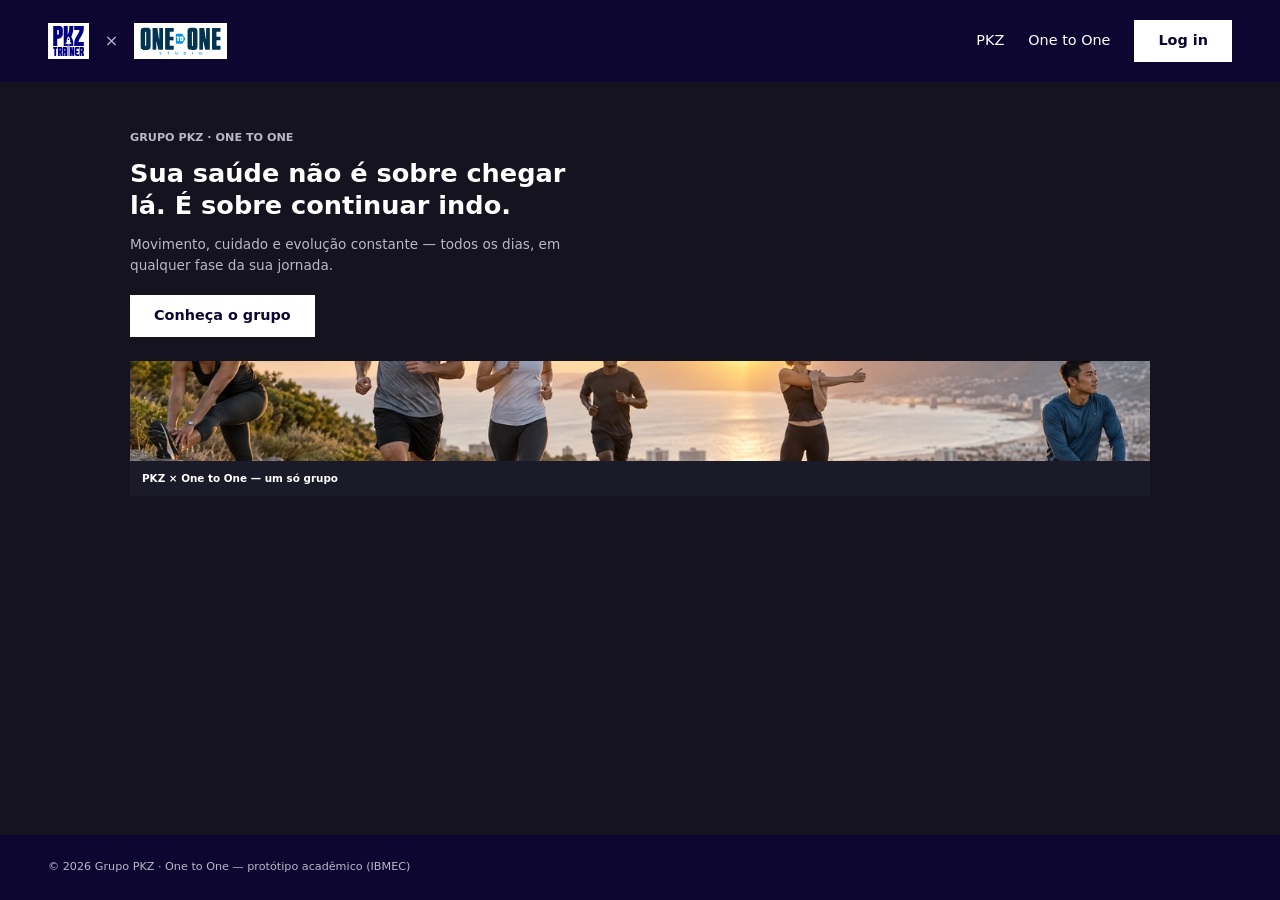
<file: src/html/index.html>
<!DOCTYPE html>
<html lang="pt-BR">
<head>
    <meta charset="UTF-8">
    <meta name="viewport" content="width=device-width, initial-scale=1.0">
    <title>Grupo PKZ - One to One</title>
    <link rel="stylesheet" href="../css/index.css">
</head>
<body>
    <!-- Cabeçalho: logos e navegação -->
  <header>
    <div class="marcas">
      <a href="#pkz">
        <img src="../../midias/logo-pkz.svg" alt="Logo PKZ">
      </a>
      <span>×</span>
      <a href="#one-to-one">
        <img src="../../midias/logo-one-to-one.svg" alt="Logo One to One">
      </a>
    </div>

    <nav>
      <!-- Links internos: o href aponta para o id da seção -->
      <a href="#pkz">PKZ</a>
      <a href="#one-to-one">One to One</a>
      <a href="login.html" class="botao">Log in</a>
    </nav>
  </header>

  <main>

    <!-- Seção principal (hero) -->
    <section id="grupo" class="hero">
      <p class="eyebrow">GRUPO PKZ · ONE TO ONE</p>

      <h1>Sua saúde não é sobre chegar lá. É sobre continuar indo.</h1>

      <p>
        Movimento, cuidado e evolução constante — todos os dias,
        em qualquer fase da sua jornada.
      </p>

      <a href="#pkz" class="botao">Conheça o grupo</a>

      <!-- figure + figcaption: imagem com legenda -->
      <figure>
        <img
          src="../../midias/hub_banner.jpg"
          alt="Pessoas se exercitando ao ar livre, com a cidade e o pôr do sol ao fundo"
        >
        <figcaption>PKZ × One to One — um só grupo</figcaption>
      </figure>
    </section>
  </main>

  <!-- Rodapé -->
  <footer>
    <p>&copy; 2026 Grupo PKZ · One to One — protótipo acadêmico (IBMEC)</p>
  </footer>
</body>
</html>
</file>
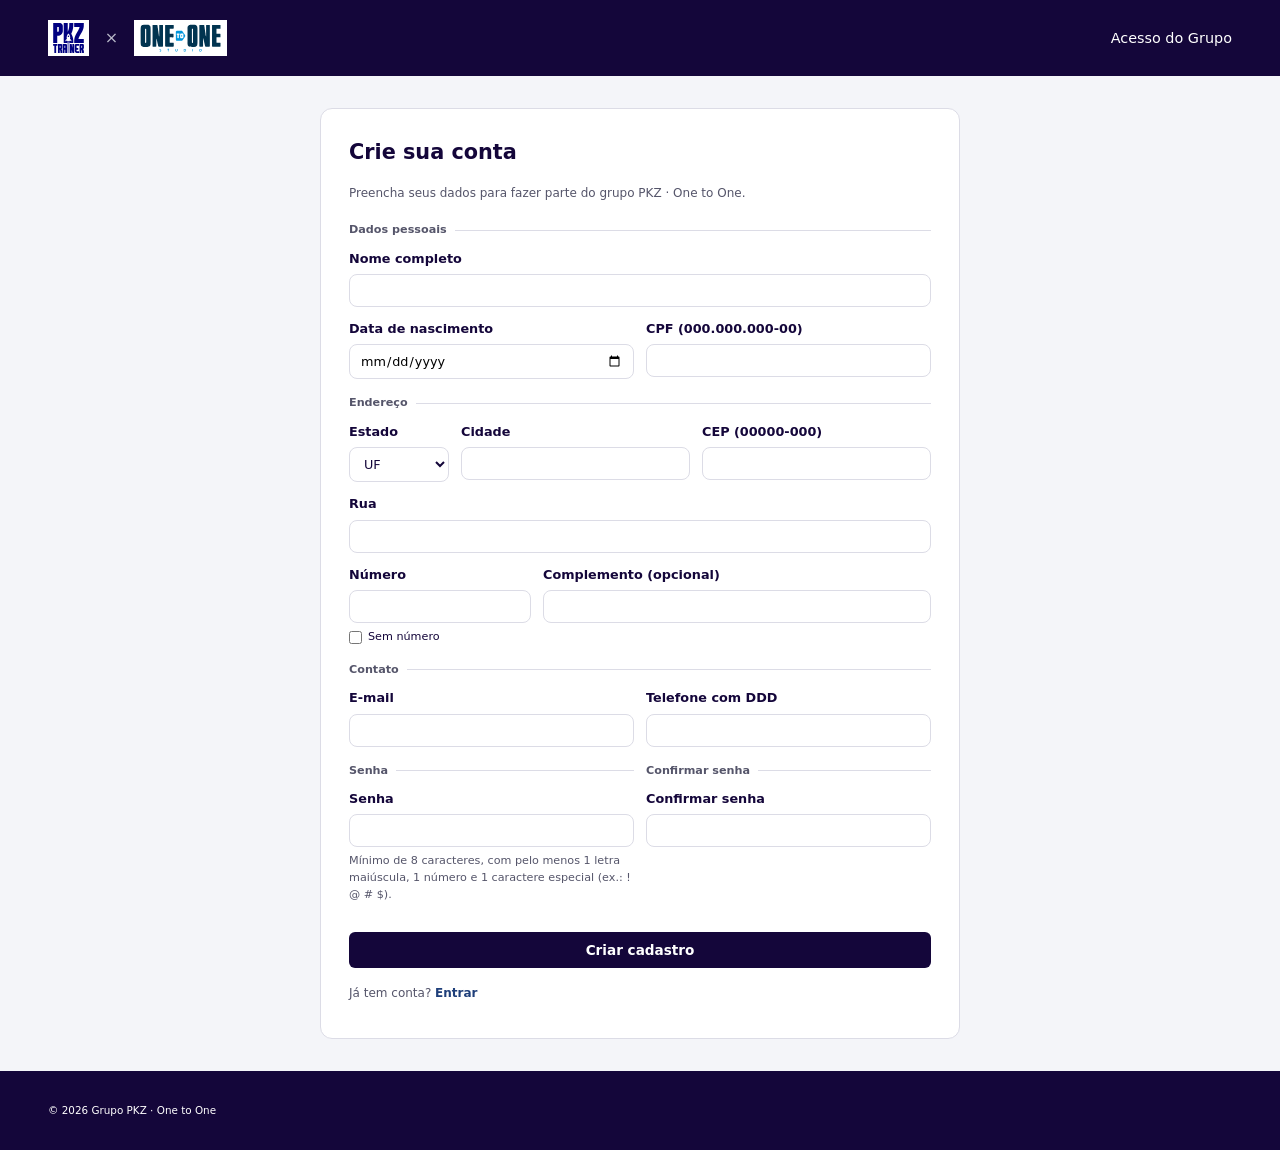
<file: src/html/cadastro.html>
<!DOCTYPE html>
<html lang="pt-BR">
<head>
    <meta charset="UTF-8">
    <meta name="viewport" content="width=device-width, initial-scale=1.0">
    <title>Criar cadastro - PKZ · One to One</title>
    <link rel="stylesheet" href="../css/login.css">
    <link rel="stylesheet" href="../css/cadastro.css">
</head>
<body>
  <!-- Cabeçalho: logos e link de acesso -->
  <header>
    <div class="marcas">
      <a href="index.html">
        <img src="../../midias/logo-pkz.svg" alt="Logo PKZ">
      </a>
      <span>×</span>
      <a href="index.html">
        <img src="../../midias/logo-one-to-one.svg" alt="Logo One to One">
      </a>
    </div>

    <nav>
      <a href="index.html">Acesso do Grupo</a>
    </nav>
  </header>

  <main>

    <!-- Cartão de acesso: formulário de cadastro -->
    <section class="acesso">

      <div id="cadastro">
        <h1 id="titulo-cadastro">Crie sua conta</h1>

        <p>Preencha seus dados para fazer parte do grupo PKZ · One to One.</p>

        <form id="form-cadastro" action="#" method="post">

          <!-- Sessão 1: dados pessoais -->
          <fieldset>
            <legend>Dados pessoais</legend>

            <!-- .campo = label + input empilhados; for/id ligam os dois -->
            <div class="campo">
              <label for="nome">Nome completo</label>
              <input
                type="text"
                id="nome"
                name="nome"
                required
              >
            </div>

            <!-- .linha = campos lado a lado -->
            <div class="linha">
              <div class="campo">
                <label for="nascimento">Data de nascimento</label>
                <input
                  type="date"
                  id="nascimento"
                  name="nascimento"
                  required
                >
              </div>

              <div class="campo">
                <label for="cpf">CPF (000.000.000-00)</label>
                <input
                  type="text"
                  id="cpf"
                  name="cpf"
                  required
                >
              </div>
            </div>
          </fieldset>

          <!-- Sessão 2: endereço -->
          <fieldset>
            <legend>Endereço</legend>

            <div class="linha">
              <div class="campo campo-pequeno">
                <label for="estado">Estado</label>
                <select id="estado" name="estado" required>
                  <option value="">UF</option>
                  <option value="AC">AC</option>
                  <option value="AL">AL</option>
                  <option value="AP">AP</option>
                  <option value="AM">AM</option>
                  <option value="BA">BA</option>
                  <option value="CE">CE</option>
                  <option value="DF">DF</option>
                  <option value="ES">ES</option>
                  <option value="GO">GO</option>
                  <option value="MA">MA</option>
                  <option value="MT">MT</option>
                  <option value="MS">MS</option>
                  <option value="MG">MG</option>
                  <option value="PA">PA</option>
                  <option value="PB">PB</option>
                  <option value="PR">PR</option>
                  <option value="PE">PE</option>
                  <option value="PI">PI</option>
                  <option value="RJ">RJ</option>
                  <option value="RN">RN</option>
                  <option value="RS">RS</option>
                  <option value="RO">RO</option>
                  <option value="RR">RR</option>
                  <option value="SC">SC</option>
                  <option value="SP">SP</option>
                  <option value="SE">SE</option>
                  <option value="TO">TO</option>
                </select>
              </div>

              <div class="campo">
                <label for="cidade">Cidade</label>
                <input
                  type="text"
                  id="cidade"
                  name="cidade"
                  required
                >
              </div>

              <div class="campo">
                <label for="cep">CEP (00000-000)</label>
                <input
                  type="text"
                  id="cep"
                  name="cep"
                  required
                >
              </div>
            </div>

            <div class="campo">
              <label for="rua">Rua</label>
              <input
                type="text"
                id="rua"
                name="rua"
                required
              >
            </div>

            <div class="linha">
              <div class="campo campo-pequeno">
                <label for="numero">Número</label>
                <input
                  type="text"
                  id="numero"
                  name="numero"
                  required
                >

                <!-- Marcado: desativa o campo Número (endereço sem número) -->
                <div class="sem-numero">
                  <input type="checkbox" id="sem-numero" name="sem-numero" value="sim">
                  <label for="sem-numero">Sem número</label>
                </div>
              </div>

              <!-- Complemento é opcional (nem todo endereço tem) -->
              <div class="campo">
                <label for="complemento">Complemento (opcional)</label>
                <input
                  type="text"
                  id="complemento"
                  name="complemento"
                >
              </div>
            </div>
          </fieldset>

          <!-- Sessão 3: contato -->
          <fieldset>
            <legend>Contato</legend>

            <div class="linha">
              <div class="campo">
                <label for="email">E-mail</label>
                <input
                  type="email"
                  id="email"
                  name="email"
                  required
                >
              </div>

              <div class="campo">
                <label for="telefone">Telefone com DDD</label>
                <input
                  type="tel"
                  id="telefone"
                  name="telefone"
                  required
                >
              </div>
            </div>
          </fieldset>

          <!-- Sessões 4 e 5 lado a lado: senha e confirmar senha -->
          <div class="linha">
            <!-- Sessão 4: senha -->
            <fieldset>
              <legend>Senha</legend>

              <!-- As regras da senha são conferidas no script, no fim da página -->
              <div class="campo">
                <label for="senha">Senha</label>
                <input
                  type="text"
                  id="senha"
                  name="senha"
                  required
                >
                <p>Mínimo de 8 caracteres, com pelo menos 1 letra maiúscula, 1 número e 1 caractere especial (ex.: ! @ # $).</p>
              </div>
            </fieldset>

            <!-- Sessão 5: confirmar senha -->
            <fieldset>
              <legend>Confirmar senha</legend>

              <div class="campo">
                <label for="confirmar-senha">Confirmar senha</label>
                <input
                  type="text"
                  id="confirmar-senha"
                  name="confirmar-senha"
                  required
                >
              </div>
            </fieldset>
          </div>

          <!-- Mensagem de erro preenchida pelo script -->
          <p id="mensagem-erro"></p>

          <button type="submit" class="botao">Criar cadastro</button>
        </form>

        <p>Já tem conta? <a href="login.html">Entrar</a></p>
      </div>
    </section>

  </main>

  <!-- Rodapé -->
  <footer>
    <p>&copy; 2026 Grupo PKZ · One to One</p>
  </footer>

  <!-- Validação do formulário: regras que o HTML sozinho não confere -->
  <script>
    const form = document.getElementById("form-cadastro");
    const cpf = document.getElementById("cpf");
    const cep = document.getElementById("cep");
    const senha = document.getElementById("senha");
    const confirmarSenha = document.getElementById("confirmar-senha");
    const numero = document.getElementById("numero");
    const semNumero = document.getElementById("sem-numero");
    const mensagemErro = document.getElementById("mensagem-erro");

    // Regex: 000.000.000-00 (pontos e traço opcionais)
    const REGEX_CPF = /^\d{3}\.?\d{3}\.?\d{3}-?\d{2}$/;
    // Regex: 00000-000 (traço opcional)
    const REGEX_CEP = /^\d{5}-?\d{3}$/;
    // Regex: pelo menos 1 maiúscula, 1 número, 1 caractere especial e 8+ caracteres
    const REGEX_SENHA = /^(?=.*[A-Z])(?=.*\d)(?=.*[^A-Za-z0-9]).{8,}$/;

    // "Sem número" marcado: limpa e desativa o campo Número (deixa de ser obrigatório)
    semNumero.addEventListener("click", () => {
      if (semNumero.checked) {
        numero.value = "";
        numero.setAttribute("disabled", "");
      } else {
        numero.removeAttribute("disabled");
      }
    });

    // No envio: se alguma regra falhar, impede o envio e mostra a mensagem
    form.addEventListener("submit", (event) => {
      let erro = "";

      if (!REGEX_CPF.test(cpf.value)) {
        erro = "CPF inválido. Use o formato 000.000.000-00.";
      } else if (!REGEX_CEP.test(cep.value)) {
        erro = "CEP inválido. Use o formato 00000-000.";
      } else if (!REGEX_SENHA.test(senha.value)) {
        erro = "A senha precisa ter no mínimo 8 caracteres, com pelo menos 1 letra maiúscula, 1 número e 1 caractere especial.";
      } else if (confirmarSenha.value != senha.value) {
        erro = "As senhas não são iguais.";
      }

      if (erro != "") {
        event.preventDefault();
        mensagemErro.textContent = erro;
      } else {
        mensagemErro.textContent = "";
      }
    });
  </script>
</body>
</html>
</file>
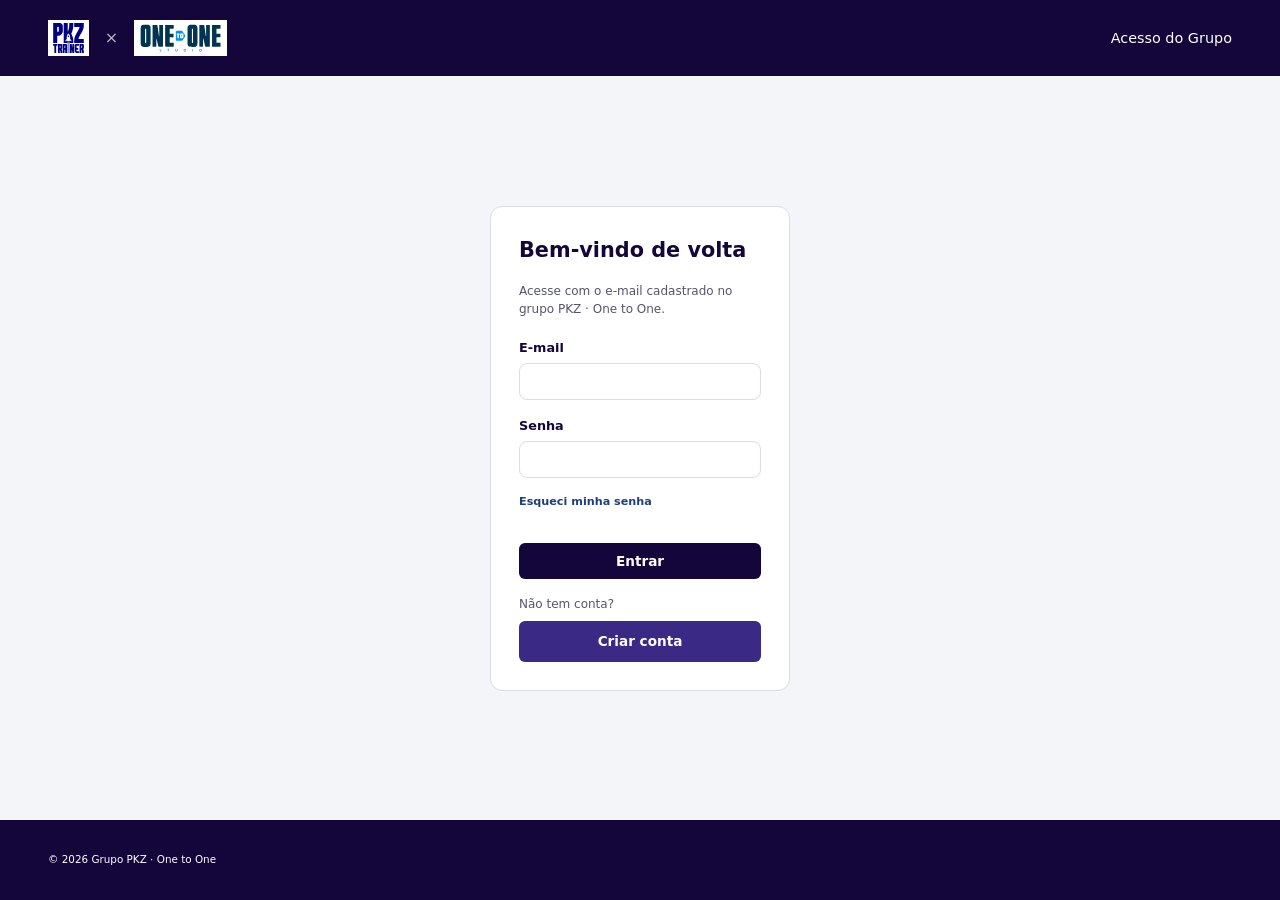
<file: src/html/login.html>
<!DOCTYPE html>
<html lang="pt-BR">
<head>
    <meta charset="UTF-8">
    <meta name="viewport" content="width=device-width, initial-scale=1.0">
    <title>Acesso do Grupo - PKZ · One to One</title>
    <link rel="stylesheet" href="../css/login.css">
</head>
<body>
  <!-- Cabeçalho: logos e link de acesso -->
  <header>
    <div class="marcas">
      <a href="index.html">
        <img src="../../midias/logo-pkz.svg" alt="Logo PKZ">
      </a>
      <span>×</span>
      <a href="index.html">
        <img src="../../midias/logo-one-to-one.svg" alt="Logo One to One">
      </a>
    </div>

    <nav>
      <a href="index.html">Acesso do Grupo</a>
    </nav>
  </header>

  <main>

    <!-- Cartão de acesso: formulário de login -->
    <section class="acesso">

      <div id="login">
        <h1 id="titulo-login">Bem-vindo de volta</h1>

        <p>Acesse com o e-mail cadastrado no grupo PKZ · One to One.</p>

        <form action="#" method="post">
          <!-- label + input ligados pelo for/id -->
          <label for="email">E-mail</label>
          <input
            type="email"
            id="email"
            name="email"
            required
          >

          <label for="senha">Senha</label>
          <input
            type="password"
            id="senha"
            name="senha"
            required
          >

          <a href="#">Esqueci minha senha</a>

          <!-- Mensagem de erro: fica vazia e só aparece quando o login falhar -->
          <p id="mensagem-erro"></p>

          <button type="submit" class="botao">Entrar</button>
        </form>

        <p>Não tem conta?</p>
        <a href="cadastro.html" class="botao botao-secundario">Criar conta</a>
      </div>
    </section>

  </main>

  <!-- Rodapé -->
  <footer>
    <p>&copy; 2026 Grupo PKZ · One to One</p>
  </footer>
</body>
</html>
</file>
<file: src/css/index.css>
/* ===== Variáveis ===== */
/* Cores e fonte usadas no site todo. Mude aqui e muda em tudo. */
:root {
  --cor-fundo: #14131f;     /* fundo da página (cinza bem escuro) */
  --cor-header: #0d0630;    /* fundo do header (roxo escuro) */
  --cor-texto: #ffffff;     /* cor padrão dos textos */
  --cor-suave: #b8b8c8;     /* textos secundários (eyebrow, parágrafo) */
  --cor-card: #1b1a28;      /* fundo da legenda da foto */
  --cor-destaque: #ffffff;  /* fundo dos botões */
  --fonte: "Inter", system-ui, sans-serif;
  --largura: 1100px;        /* largura máxima do conteúdo */
}

/* ===== Reset básico ===== */
/* Remove os estilos padrão do navegador para começar do zero. */
* {
  margin: 0;
  padding: 0;
  box-sizing: border-box; /* largura inclui padding e borda */
}

/* Estilo geral da página */
body {
  font-family: var(--fonte);
  color: var(--cor-texto);
  background: var(--cor-fundo);
  line-height: 1.5;
  min-height: 100vh;          /* body ocupa no mínimo a tela toda */
  display: flex;
  flex-direction: column;     /* header, main e footer empilhados */
}

/* Imagens nunca passam da largura da tela */
img {
  max-width: 100%;
  height: auto;
  display: block;
}

/* Links brancos e sem sublinhado */
a {
  color: var(--cor-texto);
  text-decoration: none;
}

/* ===== Header ===== */
/* Cabeçalho do topo: logos e menu */
header {
  background-color: var(--cor-header);
  padding: 20px 48px;
  display: flex;
  justify-content: space-between;
  align-items: center;
  gap: 32px;
}

/* Bloco das logos PKZ × One to One */
.marcas {
  display: flex;
  align-items: center;
  gap: 16px;
  color: var(--cor-suave);
}

.marcas img {
  width: auto;
  height: 36px;
  background: #ffffff;        /* fundo claro para a logo aparecer no header escuro */
  padding: 2px 4px;
}

/* Menu de navegação (links PKZ, One to One, Fale com a gente) */
nav {
  display: flex;
  align-items: center;
  gap: 24px;
  font-size: 0.9rem;
}

/* ===== Botão ===== */
/* Links com cara de botão ("Fale com a gente", "Conheça o grupo") */
.botao {
  display: inline-block;
  background: var(--cor-destaque);
  color: var(--cor-header);
  font-weight: 600;
  font-size: 0.9rem;
  padding: 10px 24px;
}

/* Ao passar o mouse, o botão fica cinza claro */
.botao:hover {
  background-color: var(--cor-suave);
}

/* ===== Hero ===== */
/* main em flex centraliza a hero na horizontal */
main {
  flex: 1;                    /* ocupa o espaço que sobra e empurra o footer para baixo */
  display: flex;
  justify-content: center;
}

/* Seção principal logo abaixo do header */
.hero {
  width: 100%;
  max-width: var(--largura);
  padding: 48px 40px;
}

/* Texto pequeno acima do título ("GRUPO PKZ · ONE TO ONE") */
.eyebrow {
  font-size: 0.7rem;
  font-weight: 600;
  color: var(--cor-suave);
  margin-bottom: 12px;
}

/* Título principal da hero */
.hero h1 {
  font-size: 1.6rem;
  line-height: 1.25;
  max-width: 480px;
  margin-bottom: 12px;
}

/* Parágrafo de apoio: o primeiro <p> logo depois do h1 */
.hero h1 + p {
  font-size: 0.85rem;
  color: var(--cor-suave);
  max-width: 480px;
  margin-bottom: 20px;
}

/* Banner com a foto */
figure {
  margin-top: 24px;
  overflow: hidden;           /* corta o que passar do tamanho da figure */
  background: var(--cor-card);
}

figure img {
  width: 100%;
  height: 100px;
  object-fit: cover;          /* corta a foto sem distorcer */
}

/* Legenda embaixo da foto */
figcaption {
  font-size: 0.65rem;
  font-weight: 600;
  padding: 10px 12px;
}

/* ===== Footer ===== */
/* Rodapé com o copyright, sempre no fim da página */
footer {
  background-color: var(--cor-header);
  color: var(--cor-suave);
  font-size: 0.7rem;
  padding: 24px 48px;
}

/* ===== Celular ===== */
/* Em telas pequenas, empilha o header e reduz espaçamentos */
@media (max-width: 600px) {
  header,
  footer {
    padding: 16px;
  }

  nav {
    flex-wrap: wrap;
    gap: 12px;
  }

  .hero {
    padding: 32px 16px;
  }
}
</file>
<file: src/css/login.css>
/* ===== Variáveis ===== */
/* Cores e fonte da página de login. Mude aqui e muda em tudo. */
:root {
  --cor-fundo: #f4f5f9;       /* fundo da página (cinza bem claro) */
  --cor-header: #14063a;      /* fundo do header, footer e botão (roxo escuro) */
  --cor-texto: #14063a;       /* cor dos títulos e textos principais */
  --cor-suave: #55556a;       /* textos secundários (parágrafos, aba inativa) */
  --cor-borda: #dcdce6;       /* bordas do cartão e dos campos */
  --cor-link: #1f3f7a;        /* links (Esqueci minha senha, Criar cadastro) */
  --cor-branco: #ffffff;
  --cor-erro: #c0161c;        /* texto da mensagem de erro */
  --fonte: "Inter", system-ui, sans-serif;
}

/* ===== Reset básico ===== */
/* Remove os estilos padrão do navegador para começar do zero. */
* {
  margin: 0;
  padding: 0;
  box-sizing: border-box; /* largura inclui padding e borda */
}

/* Estilo geral da página: header em cima, footer embaixo */
body {
  font-family: var(--fonte);
  color: var(--cor-texto);
  background-color: var(--cor-fundo);
  line-height: 1.5;
  min-height: 100vh;
  display: flex;
  flex-direction: column;
}

/* Links sem sublinhado */
a {
  color: var(--cor-link);
  text-decoration: none;
}

/* ===== Header ===== */
/* Cabeçalho do topo: logos à esquerda e link à direita */
header {
  background-color: var(--cor-header);
  padding: 20px 48px;
  display: flex;
  justify-content: space-between;
  align-items: center;
}

/* Bloco das logos PKZ × One to One */
.marcas {
  display: flex;
  align-items: center;
  gap: 16px;
  color: #b8b8c8;
}

/* Logos iguais às do index */
.marcas img {
  display: block;
  width: auto;
  height: 36px;
  background: #ffffff;        /* fundo claro para a logo aparecer no header escuro */
  padding: 2px 4px;
}

/* Link "Acesso do Grupo" */
header nav a {
  color: var(--cor-branco);
  font-size: 0.9rem;
}

/* ===== Conteúdo principal ===== */
/* main em flex centraliza o cartão na tela */
main {
  flex: 1; /* ocupa o espaço que sobra e empurra o footer para baixo */
  display: flex;
  justify-content: center;
  align-items: center;
  padding: 64px 24px;
}

/* ===== Cartão de acesso ===== */
.acesso {
  width: 100%;
  max-width: 300px;
  background-color: var(--cor-branco);
  border: 1px solid var(--cor-borda);
  border-radius: 12px;
  padding: 28px;
}

/* Título "Bem-vindo de volta" */
#titulo-login {
  font-size: 1.3rem;
  margin-bottom: 16px;
}

/* Parágrafos de apoio */
#login p {
  font-size: 0.75rem;
  color: var(--cor-suave);
}

/* Parágrafo logo depois do título */
#titulo-login + p {
  margin: 0 0 20px;
}

/* ===== Formulário ===== */
/* Campos empilhados em coluna */
form {
  display: flex;
  flex-direction: column;
}

label {
  font-size: 0.8rem;
  font-weight: 600;
  margin-bottom: 6px;
}

input {
  font-family: var(--fonte);
  font-size: 0.8rem;
  padding: 10px 12px;
  border: 1px solid var(--cor-borda);
  border-radius: 8px;
  margin-bottom: 16px;
}

/* Link "Esqueci minha senha" */
form a {
  font-size: 0.7rem;
  font-weight: 600;
  margin-bottom: 20px;
}

/* ===== Botão ===== */
/* Botão "Entrar" ocupando a largura toda do formulário */
.botao {
  font-family: var(--fonte);
  font-size: 0.85rem;
  font-weight: 600;
  color: var(--cor-branco);
  background-color: var(--cor-header);
  border: none;
  border-radius: 6px;
  padding: 10px;
  cursor: pointer;
}

/* Ao passar o mouse, o botão clareia um pouco */
.botao:hover {
  background-color: #2a1666;
}

/* ===== "Não tem conta? Criar conta" ===== */
/* Frase e botão embaixo do formulário */
form {
  margin-bottom: 16px; /* espaço entre o botão Entrar e a frase de baixo */
}

form + p {
  margin-bottom: 8px;
}

/* Botão "Criar conta": mesmo formato do Entrar, num roxo um pouco mais claro */
.botao-secundario {
  display: block;
  text-align: center;
  background-color: #3b2a85;
}

.botao-secundario:hover {
  background-color: #4c3a9e;
}

/* ===== Mensagem de erro ===== */
/* Começa vazia (não aparece). Quando o script escrever o erro,
   o texto aparece em vermelho acima do botão Entrar. */
#login #mensagem-erro {
  color: var(--cor-erro);
  font-weight: 600;
  margin-bottom: 12px;
}

/* ===== Footer ===== */
footer {
  background-color: var(--cor-header);
  color: var(--cor-branco);
  font-size: 0.65rem;
  padding: 32px 48px;
}

/* ===== Celular ===== */
/* Em telas pequenas, reduz espaçamentos */
@media (max-width: 600px) {
  header,
  footer {
    padding: 12px 16px;
  }

  main {
    padding: 32px 16px;
  }

  .acesso {
    max-width: 100%;
  }
}
</file>
<file: src/css/cadastro.css>
/* ===== Cadastro ===== */
/* Este arquivo é carregado DEPOIS do login.css.
   O login.css já cuida do header, cartão, botão e footer;
   aqui ficam só as diferenças da caixinha de cadastro. */

/* ===== Título e textos ===== */
/* Mesmo tamanho do "Bem-vindo de volta" */
#titulo-cadastro {
  font-size: 1.3rem;
  margin-bottom: 16px;
}

#cadastro p {
  font-size: 0.75rem;
  color: var(--cor-suave);
}

/* Parágrafo logo depois do título */
#titulo-cadastro + p {
  margin-bottom: 20px;
}

/* Link "Entrar" no "Já tem conta?" */
#cadastro p a {
  font-weight: 600;
}

/* ===== Cartão mais largo ===== */
/* O cadastro tem muitos campos: caixa mais larga = menos rolagem */
.acesso {
  max-width: 640px;
}

/* Menos espaço em volta do cartão: ele já é alto */
main {
  padding: 32px 16px;
}

/* ===== Grupos do formulário (fieldset) ===== */
/* Cada grupo tem só uma linha fina em cima, com o nome do grupo */
fieldset {
  border: none;
  border-top: 1px solid var(--cor-borda);
  padding-top: 10px;
  margin-bottom: 4px;
}

/* Título do grupo ("Dados pessoais", "Endereço"...) */
legend {
  font-size: 0.7rem;
  font-weight: 600;
  color: var(--cor-suave);
  padding-right: 8px;
}

/* ===== Linhas e campos ===== */
/* .linha coloca os campos lado a lado */
.linha {
  display: flex;
  gap: 12px;
}

/* .campo = label em cima, input embaixo; flex: 1 divide a linha igualmente */
.campo {
  flex: 1;
  display: flex;
  flex-direction: column;
}

/* Campo estreito (Estado e Número): não cresce, largura fixa */
.campo-pequeno {
  flex: 0 0 100px;
}

/* Na linha das senhas, os dois grupos dividem o espaço */
.linha fieldset {
  flex: 1;
}

/* Inputs um pouco mais baixos para caber mais na tela */
#cadastro input {
  padding: 8px 10px;
  margin-bottom: 12px;
}

/* Caixa de seleção do estado com a mesma cara dos inputs */
select {
  font-family: var(--fonte);
  font-size: 0.8rem;
  color: var(--cor-texto);
  background-color: var(--cor-branco);
  padding: 8px 10px;
  border: 1px solid var(--cor-borda);
  border-radius: 8px;
  margin-bottom: 12px;
}

/* ===== "Sem número" ===== */
/* Fica logo abaixo do campo Número, checkbox e texto lado a lado */
#cadastro #numero {
  margin-bottom: 6px;
}

.sem-numero {
  display: flex;
  align-items: center;
  gap: 6px;
  margin-bottom: 12px;
}

#cadastro #sem-numero {
  margin: 0;
}

.sem-numero label {
  font-weight: normal;
  font-size: 0.7rem;
  margin: 0;
}

/* Campo Número desativado fica acinzentado */
#numero:disabled {
  background-color: var(--cor-fundo);
}

/* ===== Dica da senha ===== */
/* Texto pequeno logo embaixo do campo de senha */
#senha + p {
  margin: -6px 0 12px;
  font-size: 0.7rem;
}

/* ===== Mensagem de erro ===== */
/* Preenchida pelo script quando alguma regra falha */
/* #cadastro na frente para vencer a regra "#cadastro p" (especificidade) */
#cadastro #mensagem-erro {
  color: var(--cor-erro);
  font-weight: 600;
  margin-bottom: 12px;
}

/* ===== Celular ===== */
/* Em telas pequenas, os campos voltam a ficar um embaixo do outro */
@media (max-width: 600px) {
  .linha {
    flex-direction: column;
    gap: 0;
  }

  .campo-pequeno {
    flex: 1;
  }
}
</file>
